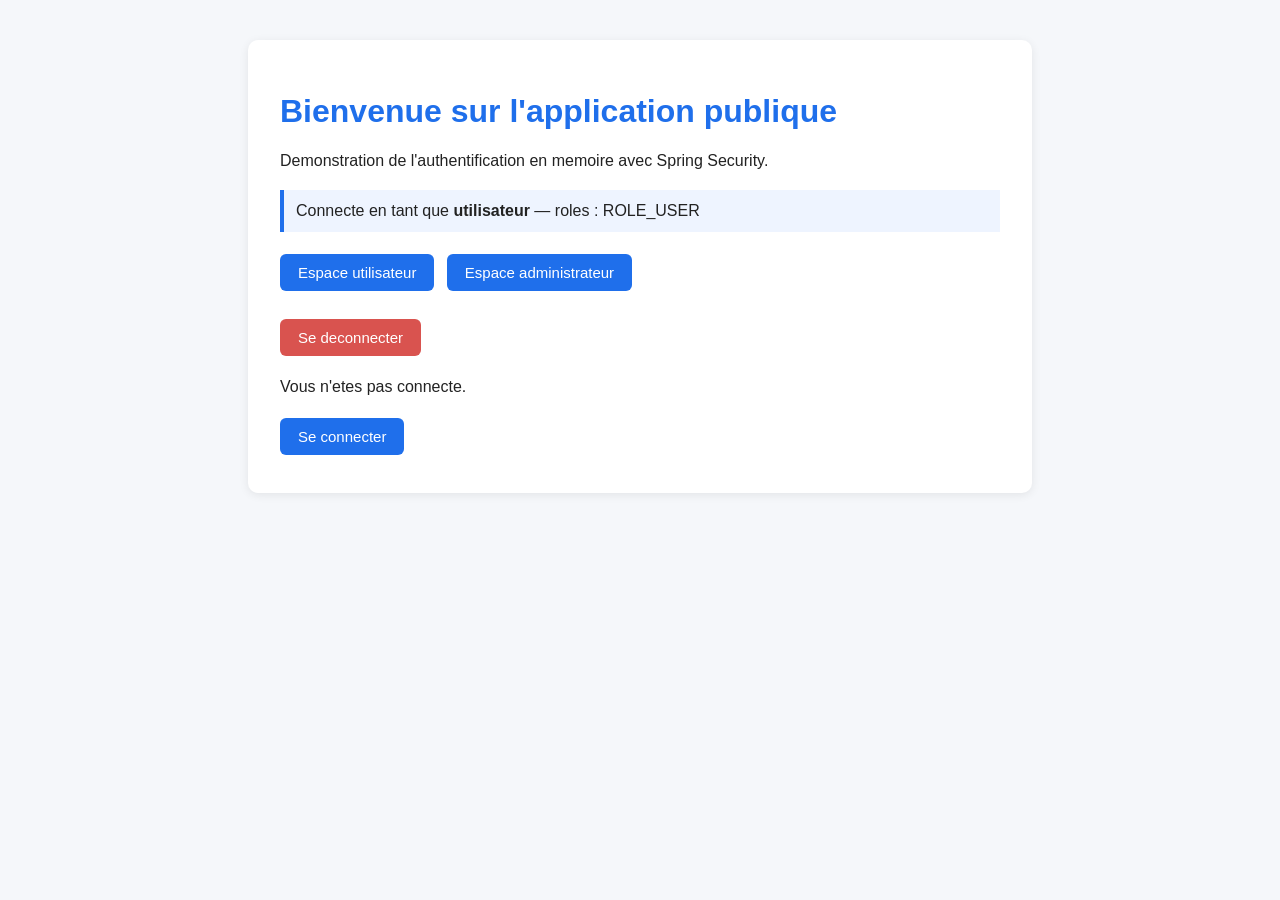
<file: Authentification en mémoire avec Spring Security/target/classes/templates/index.html>
<!DOCTYPE html>
<html lang="fr" xmlns:th="http://www.thymeleaf.org"
      xmlns:sec="http://www.thymeleaf.org/extras/spring-security">
<head>
    <meta charset="UTF-8">
    <title>Accueil - Spring Security</title>
    <style>
        body { font-family: Arial, sans-serif; margin: 40px; background: #f5f7fa; color: #222; }
        .card { max-width: 720px; margin: auto; background: #fff; padding: 32px; border-radius: 10px; box-shadow: 0 2px 10px rgba(0,0,0,.08); }
        h1 { color: #1f6feb; }
        a.button, button { display: inline-block; margin: 6px 8px 6px 0; padding: 10px 18px; border: none; border-radius: 6px; background: #1f6feb; color: #fff; text-decoration: none; cursor: pointer; font-size: 15px; }
        a.button.secondary { background: #6c757d; }
        .danger { background: #d9534f; }
        .info { margin-top: 20px; padding: 12px; background: #eef4ff; border-left: 4px solid #1f6feb; }
    </style>
</head>
<body>
<div class="card">
    <h1>Bienvenue sur l'application publique</h1>
    <p>Demonstration de l'authentification en memoire avec Spring Security.</p>

    <div class="info" sec:authorize="isAuthenticated()">
        Connecte en tant que <strong sec:authentication="name">utilisateur</strong>
        &mdash; roles : <span sec:authentication="authorities">ROLE_USER</span>
    </div>

    <p>
        <a class="button" th:href="@{/user/dashboard}">Espace utilisateur</a>
        <a class="button" th:href="@{/admin/dashboard}">Espace administrateur</a>
    </p>

    <form th:action="@{/logout}" method="post" sec:authorize="isAuthenticated()">
        <button type="submit" class="danger">Se deconnecter</button>
    </form>

    <div sec:authorize="!isAuthenticated()">
        <p>Vous n'etes pas connecte.</p>
        <a class="button" th:href="@{/login}">Se connecter</a>
    </div>
</div>
</body>
</html>
</file>
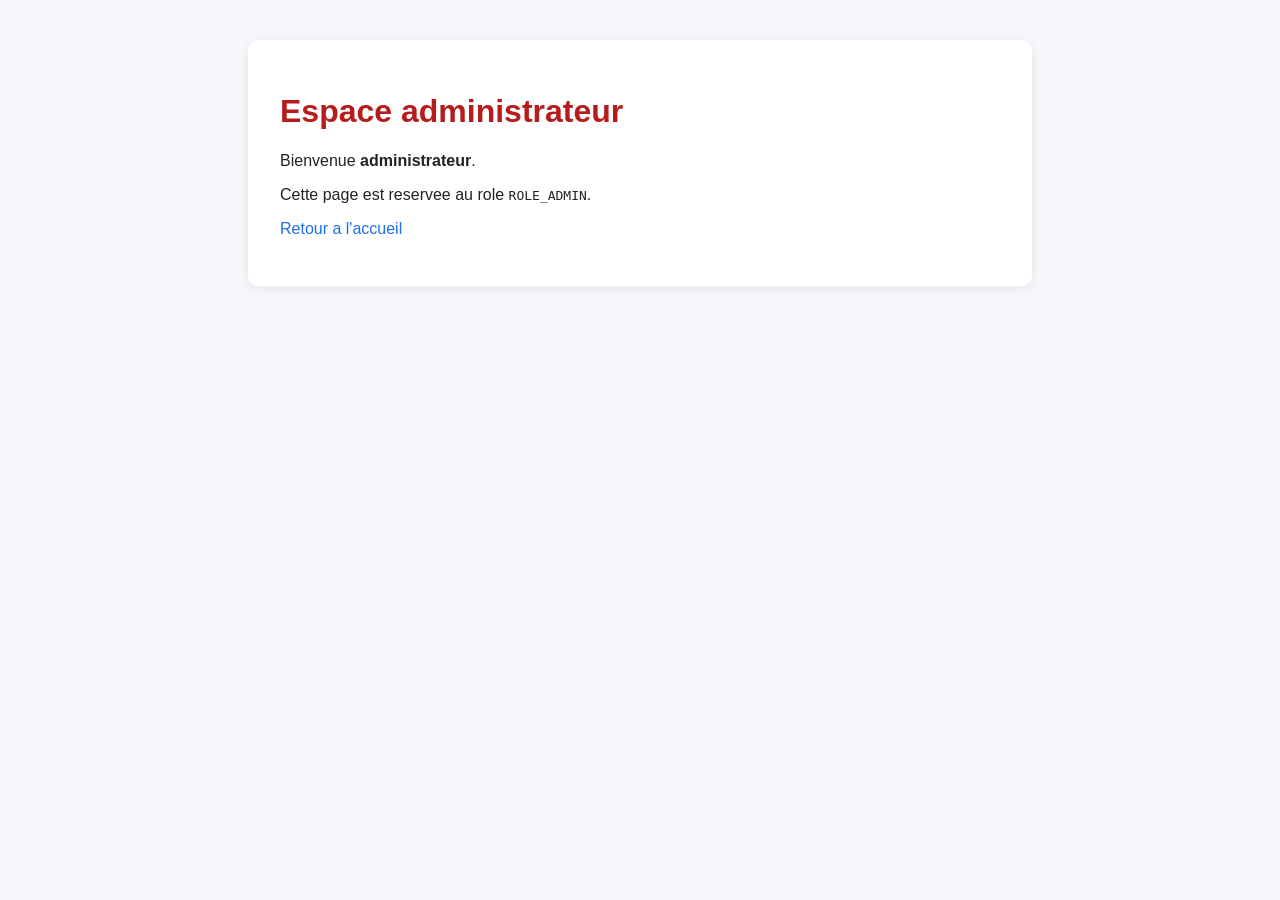
<file: Authentification en mémoire avec Spring Security/target/classes/templates/admin.html>
<!DOCTYPE html>
<html lang="fr" xmlns:th="http://www.thymeleaf.org"
      xmlns:sec="http://www.thymeleaf.org/extras/spring-security">
<head>
    <meta charset="UTF-8">
    <title>Espace administrateur</title>
    <style>
        body { font-family: Arial, sans-serif; margin: 40px; background: #f5f7fa; color: #222; }
        .card { max-width: 720px; margin: auto; background: #fff; padding: 32px; border-radius: 10px; box-shadow: 0 2px 10px rgba(0,0,0,.08); }
        h1 { color: #b71c1c; }
        a { color: #1f6feb; }
    </style>
</head>
<body>
<div class="card">
    <h1>Espace administrateur</h1>
    <p>Bienvenue <strong sec:authentication="name">administrateur</strong>.</p>
    <p>Cette page est reservee au role <code>ROLE_ADMIN</code>.</p>
    <p><a th:href="@{/}">Retour a l'accueil</a></p>
</div>
</body>
</html>
</file>
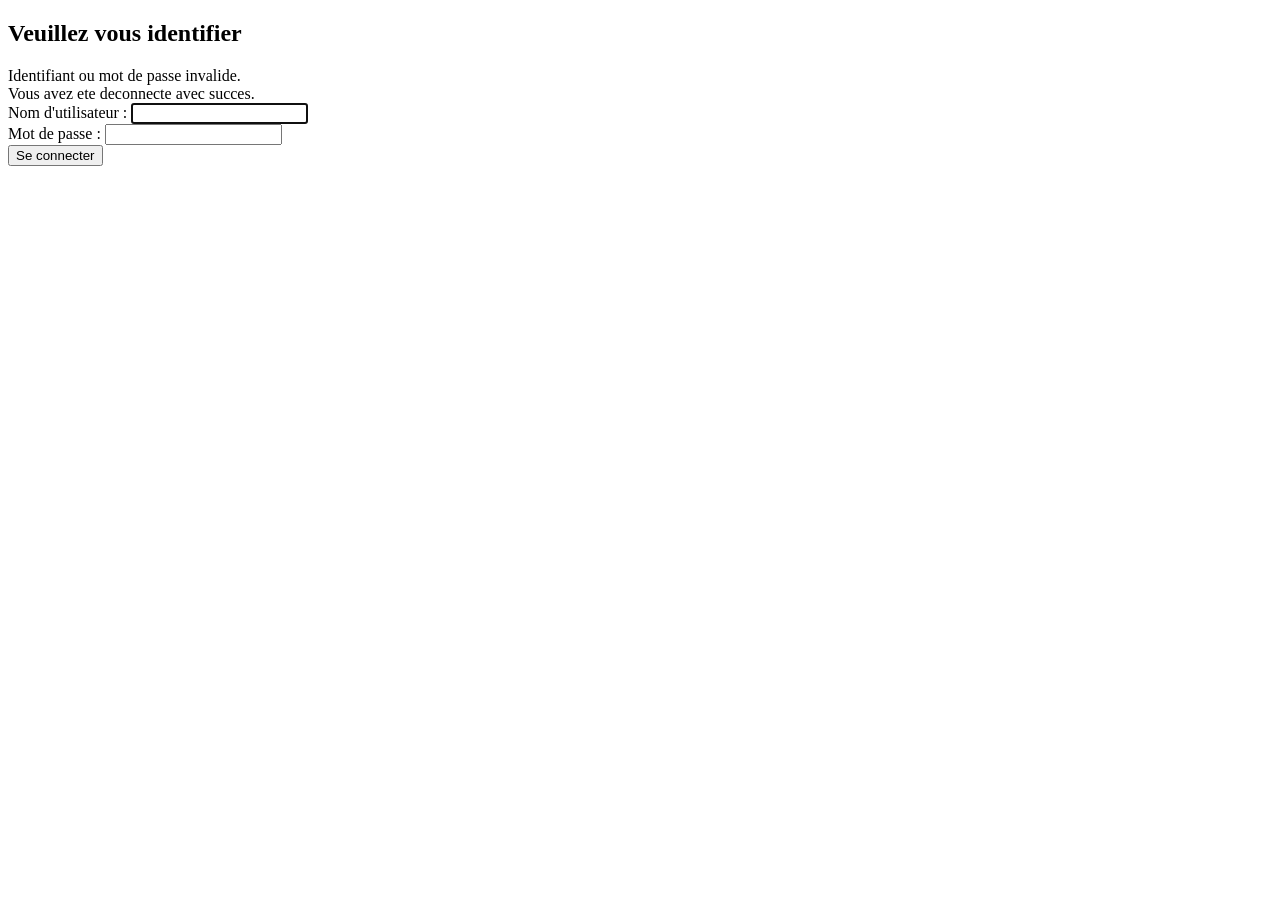
<file: Authentification en mémoire avec Spring Security/target/classes/templates/login.html>
<!DOCTYPE html>
<html lang="fr" xmlns:th="http://www.thymeleaf.org">
<head>
    <meta charset="UTF-8">
    <title>Connexion - Application Securisee</title>
    <link rel="stylesheet" th:href="@{/css/style.css}">
</head>
<body>
<div class="login-container">
    <h2>Veuillez vous identifier</h2>

    <div class="message error" th:if="${param.error}">
        Identifiant ou mot de passe invalide.
    </div>
    <div class="message success" th:if="${param.logout}">
        Vous avez ete deconnecte avec succes.
    </div>

    <form th:action="@{/login}" method="post">
        <div class="form-group">
            <label for="username">Nom d'utilisateur :</label>
            <input type="text" id="username" name="username" autofocus required>
        </div>
        <div class="form-group">
            <label for="password">Mot de passe :</label>
            <input type="password" id="password" name="password" required>
        </div>
        <div class="form-group">
            <button type="submit">Se connecter</button>
        </div>
    </form>
</div>
</body>
</html>
</file>
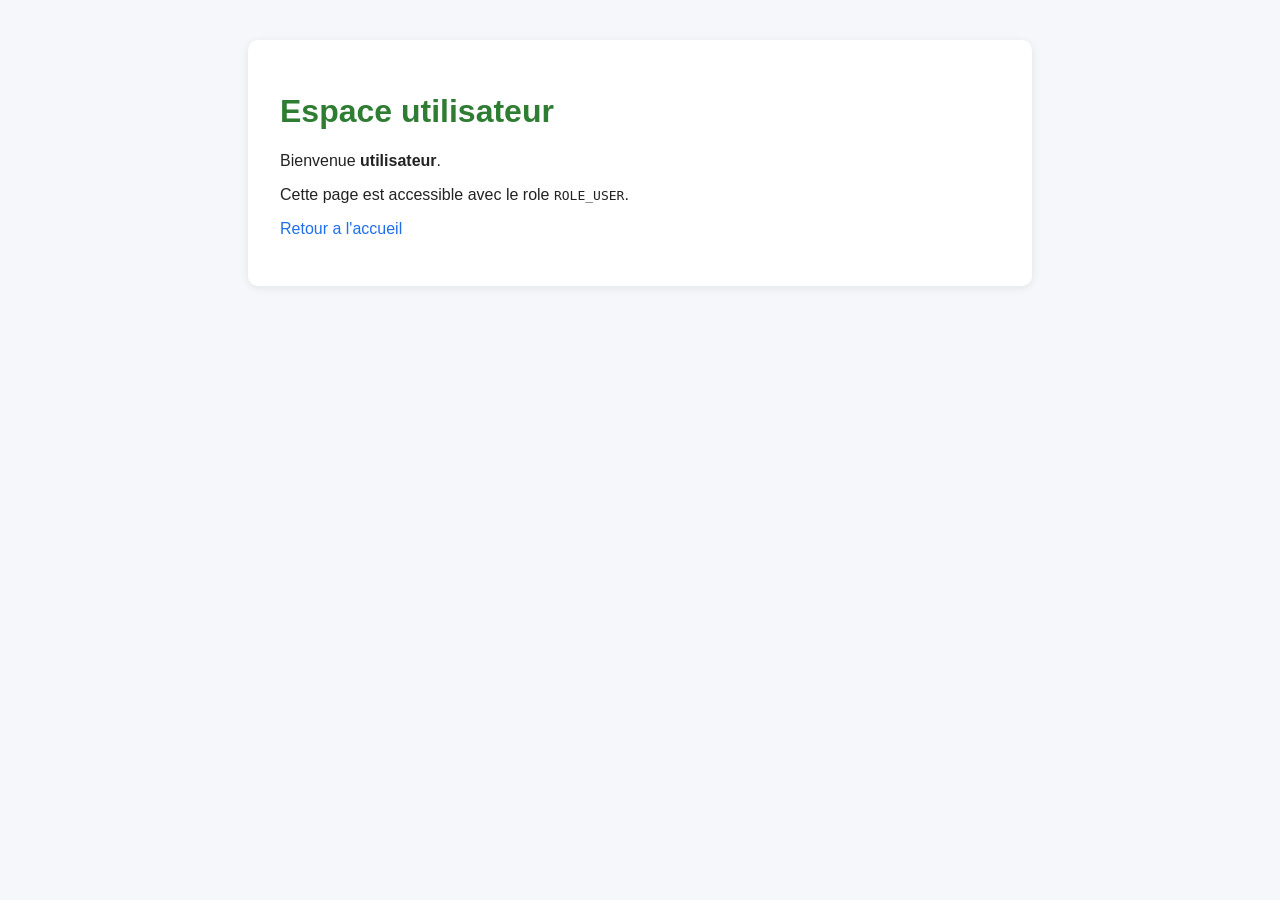
<file: Authentification en mémoire avec Spring Security/target/classes/templates/user.html>
<!DOCTYPE html>
<html lang="fr" xmlns:th="http://www.thymeleaf.org"
      xmlns:sec="http://www.thymeleaf.org/extras/spring-security">
<head>
    <meta charset="UTF-8">
    <title>Espace utilisateur</title>
    <style>
        body { font-family: Arial, sans-serif; margin: 40px; background: #f5f7fa; color: #222; }
        .card { max-width: 720px; margin: auto; background: #fff; padding: 32px; border-radius: 10px; box-shadow: 0 2px 10px rgba(0,0,0,.08); }
        h1 { color: #2e7d32; }
        a { color: #1f6feb; }
    </style>
</head>
<body>
<div class="card">
    <h1>Espace utilisateur</h1>
    <p>Bienvenue <strong sec:authentication="name">utilisateur</strong>.</p>
    <p>Cette page est accessible avec le role <code>ROLE_USER</code>.</p>
    <p><a th:href="@{/}">Retour a l'accueil</a></p>
</div>
</body>
</html>
</file>
